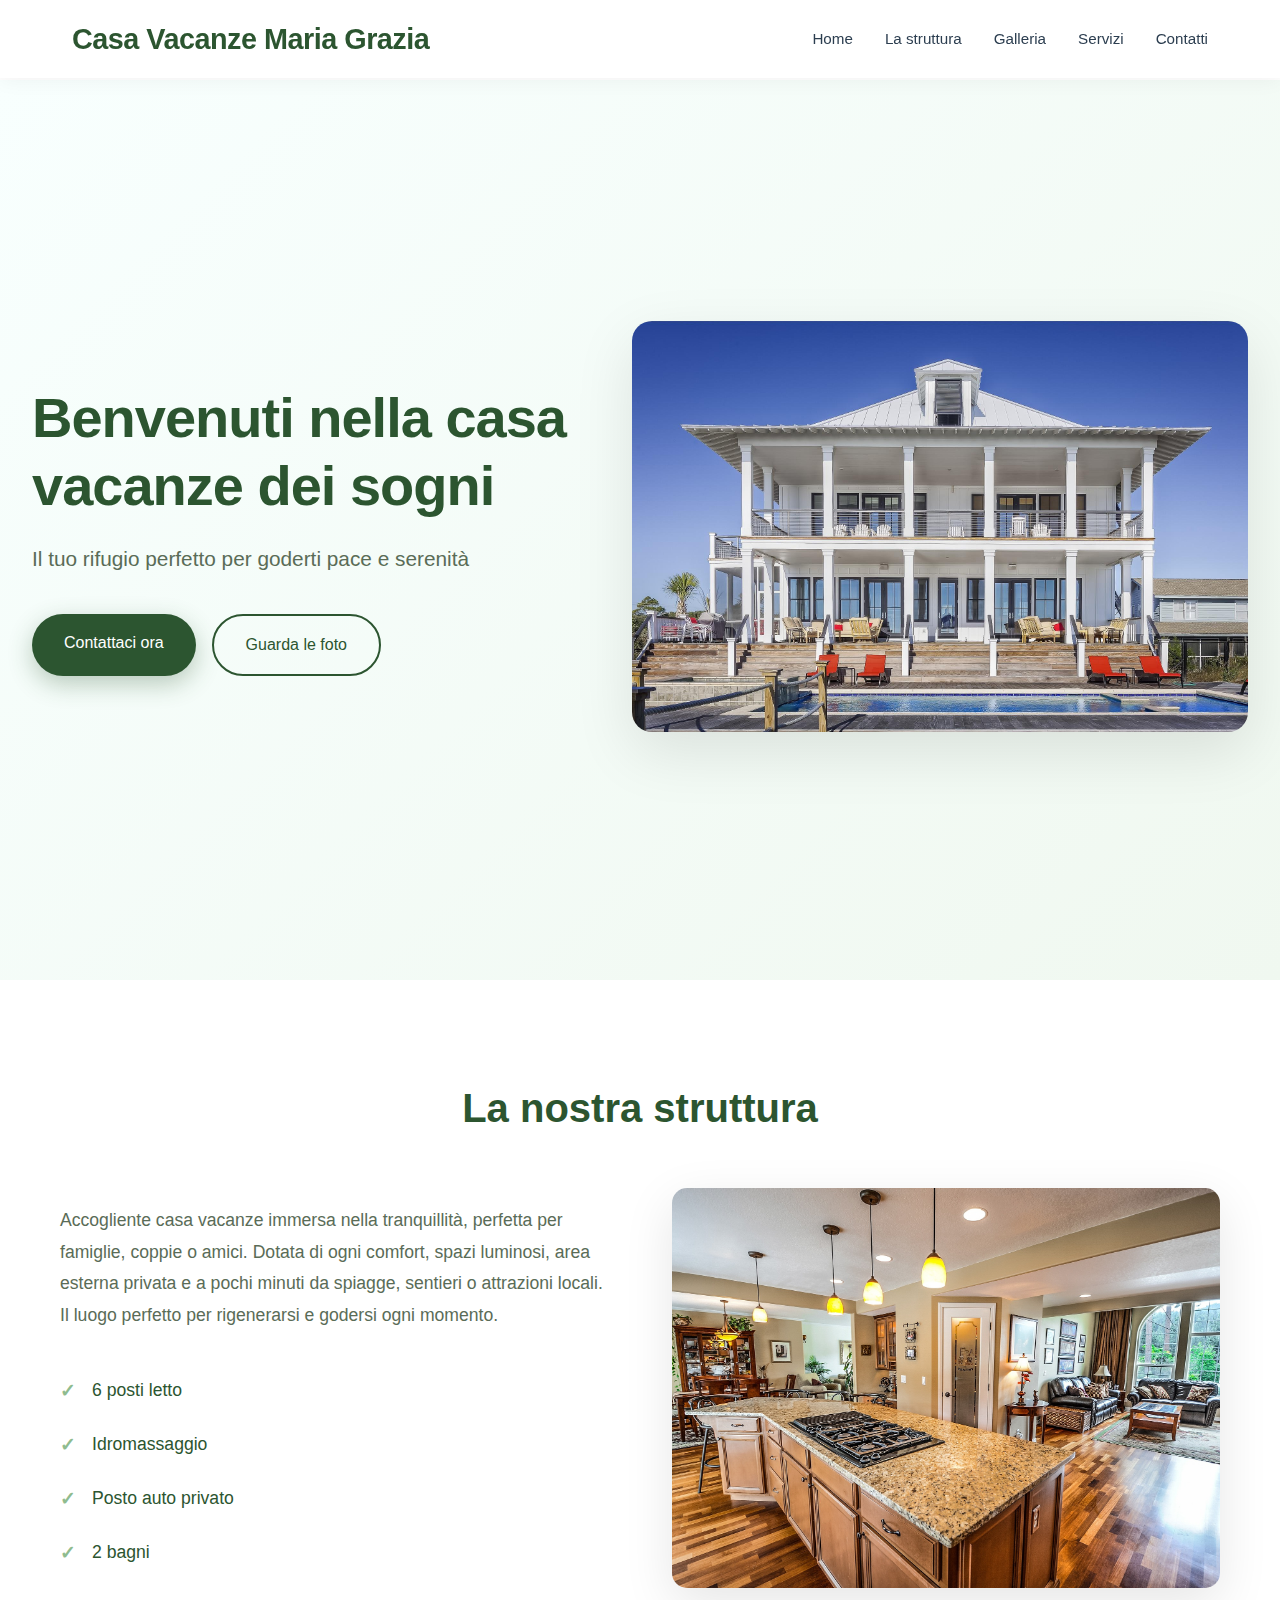
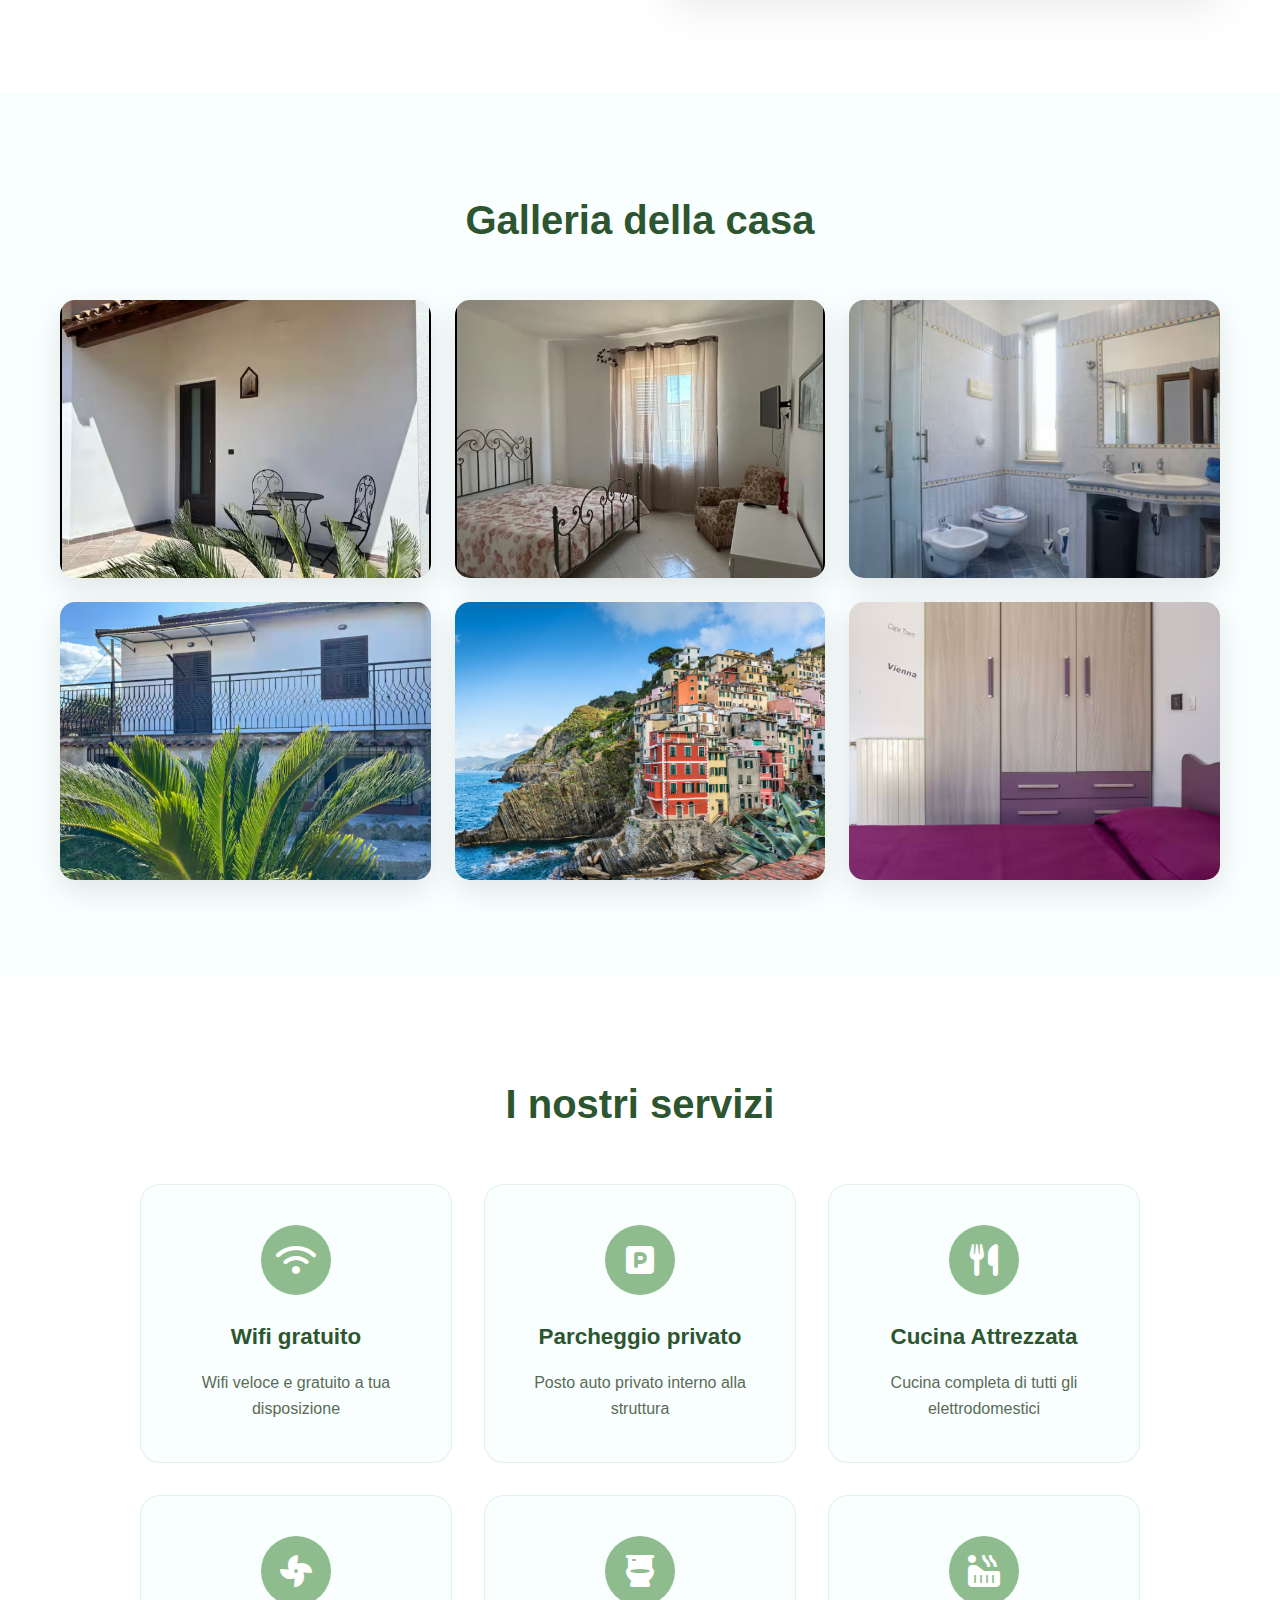
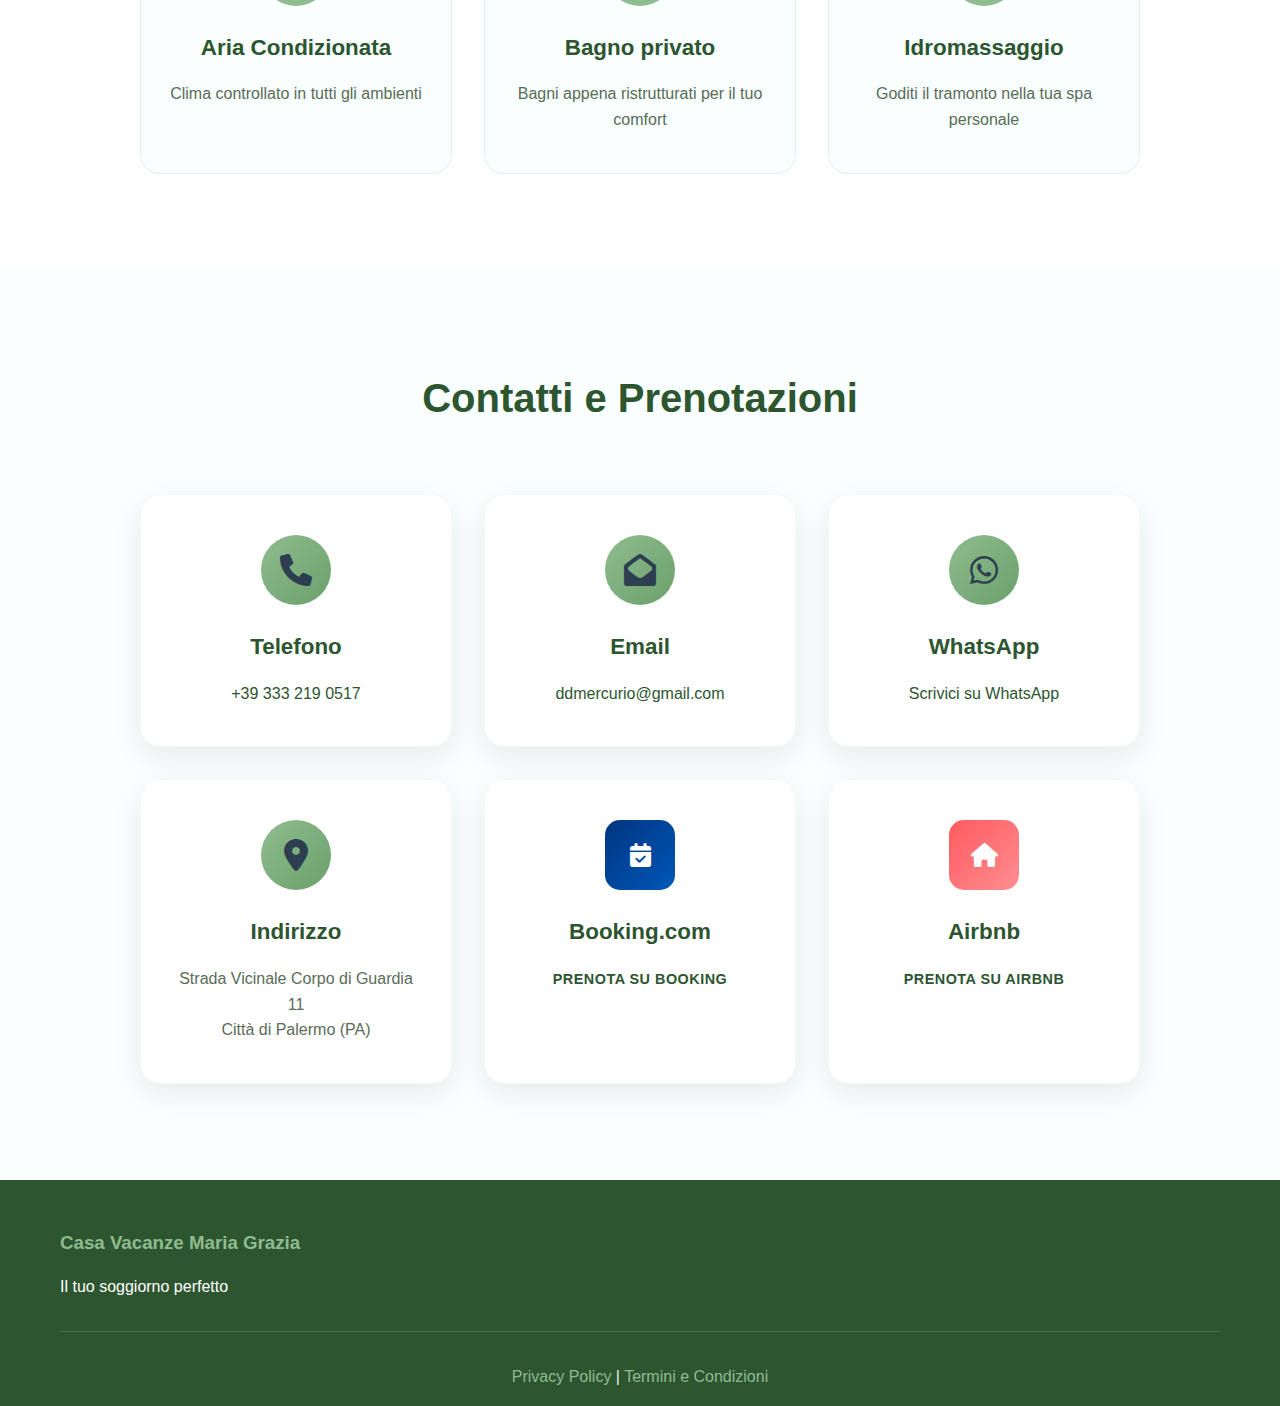
<file: index.html>
<!DOCTYPE html>
<html lang="it">

<head>
    <meta charset="UTF-8">
    <meta name="viewport" content="width=device-width, initial-scale=1.0">
    <title>Casa vacanze Maria Grazia</title>
    <link rel="stylesheet" href="css/index-style.css">
    <link rel="stylesheet" href="https://cdnjs.cloudflare.com/ajax/libs/font-awesome/6.0.0/css/all.min.css">
</head>

<body>
    <header>
        <nav>
            <div class="nome">
                <h1>Casa Vacanze Maria Grazia</h1>
            </div>
            <ul class="navbar">
                <li><a href="#home">Home</a></li>
                <li><a href="#struttura">La struttura</a></li>
                <li><a href="#galleria">Galleria</a></li>
                <li><a href="#servizi">Servizi</a></li>
                <li><a href="#contatti">Contatti</a></li>
            </ul>

            <!-- Menu hamburger per mobile -->
            <div class="hamburger">
                <span></span>
                <span></span>
                <span></span>
            </div>
        </nav>
    </header>

    <section id="home" class="hero">
        <div class="hero-content">
            <h1>Benvenuti nella casa vacanze dei sogni</h1>
            <p class="hero-subtitle">Il tuo rifugio perfetto per goderti pace e serenità</p>
            <div class="hero-btn">
                <a href="#contatti" class="primary-btn">Contattaci ora</a>
                <a href="#galleria" class="secondary-btn">Guarda le foto</a>
            </div>
        </div>
        <div class="hero-image">
            <img src="img/hero-img.jpg" alt="hero image">
        </div>
    </section>

    <section id="struttura">
        <div class="container">
            <h2>La nostra struttura</h2>
            <div class="about-content">
                <div class="about-text">
                    <p>Accogliente casa vacanze immersa nella tranquillità, perfetta per famiglie, coppie o amici.
                        Dotata di ogni comfort, spazi luminosi, area esterna privata e a pochi minuti da spiagge,
                        sentieri o attrazioni locali. Il luogo perfetto per rigenerarsi e godersi ogni momento.</p>
                    <ul class="features-list">
                        <li>6 posti letto</li>
                        <li>Idromassaggio</li>
                        <li>Posto auto privato</li>
                        <li>2 bagni</li>
                    </ul>
                </div>
                <div class="about-image">
                    <img src="img/about-image.jpg" alt="about image" />
                </div>
            </div>
        </div>
    </section>

    <section id="galleria" class="gallery">
        <div class="container">
            <h2>Galleria della casa</h2>
            <div class="gallery-grid">
                <div class="gallery-item">
                    <img src="img/gallery-1.jpg" alt="gallery-item" />
                </div>
                <div class="gallery-item">
                    <img src="img/gallery-2.jpg" alt="gallery-item" />
                </div>
                <div class="gallery-item">
                    <img src="img/gallery-3.jpg" alt="gallery-item" />
                </div>
                <div class="gallery-item">
                    <img src="img/gallery-4.jpg" alt="gallery-item" />
                </div>
                <div class="gallery-item">
                    <img src="img/gallery-5.jpg" alt="gallery-item" />
                </div>
                <div class="gallery-item">
                    <img src="img/gallery-6.jpg" alt="gallery-item" />
                </div>
            </div>
        </div>
    </section>

    <section id="servizi" class="services">
        <h2>I nostri servizi</h2>
        <div class="services-grid">
            <div class="services-item">
                <div class="services-icon">
                    <i class="fas fa-wifi"></i>
                </div>
                <h3>Wifi gratuito</h3>
                <p>Wifi veloce e gratuito a tua disposizione</p>
            </div>

            <div class="services-item">
                <div class="services-icon">
                    <i class="fa-solid fa-square-parking"></i>
                </div>
                <h3>Parcheggio privato</h3>
                <p>Posto auto privato interno alla struttura</p>
            </div>

            <div class="services-item">
                <div class="services-icon">
                    <i class="fas fa-utensils"></i>
                </div>
                <h3>Cucina Attrezzata</h3>
                <p>Cucina completa di tutti gli elettrodomestici</p>
            </div>
            <div class="services-item">
                <div class="services-icon">
                    <i class="fas fa-fan"></i>
                </div>
                <h3>Aria Condizionata</h3>
                <p>Clima controllato in tutti gli ambienti</p>
            </div>
            <div class="services-item">
                <div class="services-icon">
                    <i class="fa-solid fa-toilet"></i>
                </div>
                <h3>Bagno privato</h3>
                <p>Bagni appena ristrutturati per il tuo comfort</p>
            </div>
            <div class="services-item">
                <div class="services-icon">
                    <i class="fa-solid fa-hot-tub-person"></i>
                </div>
                <h3>Idromassaggio</h3>
                <p>Goditi il tramonto nella tua spa personale</p>
            </div>
            
        </div>
    </section>

    <section id="contatti" class="contact">
        <div class="container">
            <h2>Contatti e Prenotazioni</h2>
            <div class="contact-grid">
                <div class="contact-card">
                    <div class="contact-icon">
                        <i class="fa-solid fa-phone"></i>
                    </div>
                    <h3>Telefono</h3>
                    <p><a href="tel:+393332190517">+39 333 219 0517</a></p>
                </div>
                
                <div class="contact-card">
                    <div class="contact-icon">
                        <i class="fa-solid fa-envelope-open"></i>
                    </div>
                    <h3>Email</h3>
                    <p><a href="mailto:ddmercurio@gmail.com">ddmercurio@gmail.com</a></p>
                </div>
                
                <div class="contact-card">
                    <div class="contact-icon">
                        <i class="fa-brands fa-whatsapp"></i>
                    </div>
                    <h3>WhatsApp</h3>
                    <p><a href="https://wa.me/393332190517">Scrivici su WhatsApp</a></p>
                </div>
                
                <div class="contact-card">
                    <div class="contact-icon">
                        <i class="fa-solid fa-location-dot"></i>
                    </div>
                    <h3>Indirizzo</h3>
                    <p>Strada Vicinale Corpo di Guardia 11<br>Città di Palermo (PA)</p>
                </div>
                
                <div class="contact-card booking-card">
                    <div class="booking-icon">
                        <i class="fas fa-calendar-check"></i>
                    </div>
                    <h3>Booking.com</h3>
                    <p><a href="https://www.booking.com/hotel/it/terra-d-amuri-villa-con-vista-mozzafiato-a-monreale.it.html" target="_blank">Prenota su Booking</a></p>
                </div>
                
                <div class="contact-card airbnb-card">
                    <div class="booking-icon">
                        <i class="fas fa-home"></i>
                    </div>
                    <h3>Airbnb</h3>
                    <p><a href="https://www.airbnb.it/rooms/1231953422265559351" target="_blank">Prenota su Airbnb</a></p>
                </div>
            </div>
        </div>
    </section>

    <!-- Footer -->
    <footer>
        <div class="container">
            <div class="footer-content">
                <div class="footer-section">
                    <h3>Casa Vacanze Maria Grazia</h3>
                    <p>Il tuo soggiorno perfetto</p>
                </div>
            </div>
            <div class="footer-bottom">
                <p><a href="html/privacy.html">Privacy Policy</a> | <a href="html/terms.html">Termini e
                        Condizioni</a></p>
            </div>
        </div>
    </footer>
</body>

</html>
</file>
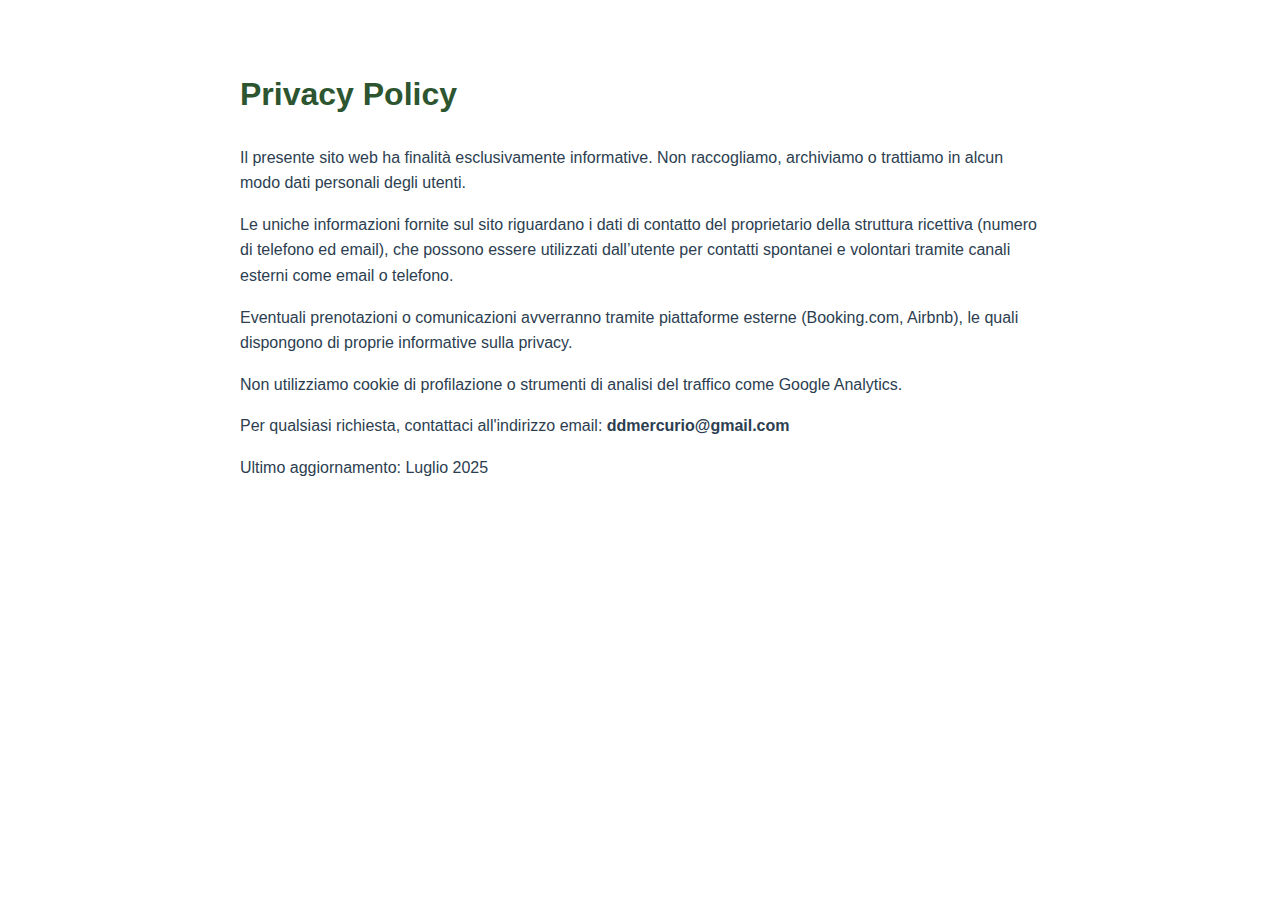
<file: html/privacy.html>
<!DOCTYPE html>
<html lang="it">
<head>
  <meta charset="UTF-8">
  <meta name="viewport" content="width=device-width, initial-scale=1">
  <title>Privacy Policy</title>
  <link rel="stylesheet" href="../css/privacy-style.css">
</head>
<body>

  <h1>Privacy Policy</h1>

  <p>Il presente sito web ha finalità esclusivamente informative. Non raccogliamo, archiviamo o trattiamo in alcun modo dati personali degli utenti.</p>

  <p>Le uniche informazioni fornite sul sito riguardano i dati di contatto del proprietario della struttura ricettiva (numero di telefono ed email), che possono essere utilizzati dall’utente per contatti spontanei e volontari tramite canali esterni come email o telefono.</p>

  <p>Eventuali prenotazioni o comunicazioni avverranno tramite piattaforme esterne (Booking.com, Airbnb), le quali dispongono di proprie informative sulla privacy.</p>

  <p>Non utilizziamo cookie di profilazione o strumenti di analisi del traffico come Google Analytics.</p>

  <p>Per qualsiasi richiesta, contattaci all'indirizzo email: <strong>ddmercurio@gmail.com</strong></p>

  <p>Ultimo aggiornamento: Luglio 2025</p>

</body>
</html>
</file>
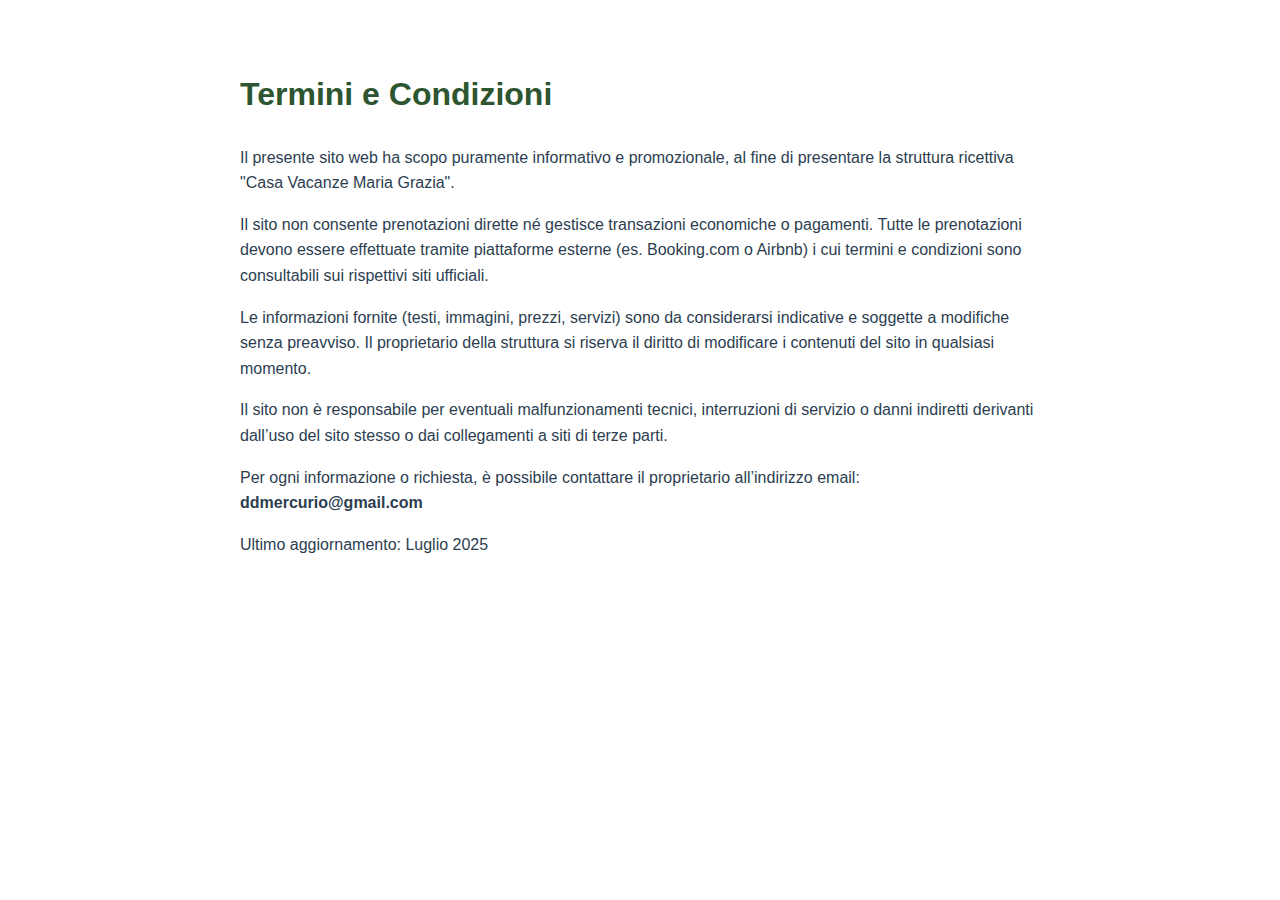
<file: html/terms.html>
<!DOCTYPE html>
<html lang="it">
<head>
  <meta charset="UTF-8">
  <meta name="viewport" content="width=device-width, initial-scale=1">
  <title>Termini e Condizioni</title>
  <link rel="stylesheet" href="../css/terms-style.css">
</head>
<body>

  <h1>Termini e Condizioni</h1>

  <p>Il presente sito web ha scopo puramente informativo e promozionale, al fine di presentare la struttura ricettiva "Casa Vacanze Maria Grazia".</p>

  <p>Il sito non consente prenotazioni dirette né gestisce transazioni economiche o pagamenti. Tutte le prenotazioni devono essere effettuate tramite piattaforme esterne (es. Booking.com o Airbnb) i cui termini e condizioni sono consultabili sui rispettivi siti ufficiali.</p>

  <p>Le informazioni fornite (testi, immagini, prezzi, servizi) sono da considerarsi indicative e soggette a modifiche senza preavviso. Il proprietario della struttura si riserva il diritto di modificare i contenuti del sito in qualsiasi momento.</p>

  <p>Il sito non è responsabile per eventuali malfunzionamenti tecnici, interruzioni di servizio o danni indiretti derivanti dall’uso del sito stesso o dai collegamenti a siti di terze parti.</p>

  <p>Per ogni informazione o richiesta, è possibile contattare il proprietario all’indirizzo email: <strong>ddmercurio@gmail.com</strong></p>

  <p>Ultimo aggiornamento: Luglio 2025</p>

</body>
</html>
</file>
<file: css/privacy-style.css>
body {
      font-family: Arial, sans-serif;
      max-width: 800px;
      margin: 2rem auto;
      padding: 1rem;
      line-height: 1.6;
      color: #2c3e50;
    }
    h1 {
      color: #2c5530;
      margin-bottom: 1.5rem;
    }
</file>
<file: css/terms-style.css>
body {
      font-family: Arial, sans-serif;
      max-width: 800px;
      margin: 2rem auto;
      padding: 1rem;
      line-height: 1.6;
      color: #2c3e50;
    }
    h1 {
      color: #2c5530;
      margin-bottom: 1.5rem;
    }
</file>
<file: css/index-style.css>
/* Reset e impostazioni base */
* {
    margin: 0;
    padding: 0;
    box-sizing: border-box;
}

html {
    scroll-behavior: smooth;
}

body {
    font-family: 'Inter', -apple-system, BlinkMacSystemFont, 'Segoe UI', Roboto, sans-serif;
    line-height: 1.6;
    color: #2c3e50;
    background-color: #fefefe;
}

.container {
    max-width: 1200px;
    margin: 0 auto;
    padding: 0 20px;
}

/* Header e Navigation */
header {
    position: fixed;
    top: 0;
    left: 0;
    right: 0;
    background: rgba(255, 255, 255, 0.95);
    backdrop-filter: blur(10px);
    z-index: 1000;
    box-shadow: 0 2px 20px rgba(0, 0, 0, 0.05);
    transition: all 0.3s ease;
}

nav {
    display: flex;
    justify-content: space-between;
    align-items: center;
    padding: 1rem 2rem;
    max-width: 1200px;
    margin: 0 auto;
}

.nome h1 {
    font-size: 1.8rem;
    font-weight: 600;
    color: #2c5530;
    letter-spacing: -0.5px;
}

.navbar {
    display: flex;
    list-style: none;
    gap: 2rem;
}

.navbar a {
    text-decoration: none;
    color: #2c3e50;
    font-weight: 500;
    font-size: 0.95rem;
    transition: all 0.3s ease;
    position: relative;
}

.navbar a:hover {
    color: #2c5530;
}

.navbar a::after {
    content: '';
    position: absolute;
    bottom: -5px;
    left: 0;
    width: 0;
    height: 2px;
    background: #8fbc8f;
    transition: width 0.3s ease;
}

.navbar a:hover::after {
    width: 100%;
}

.hamburger {
    display: none;
    flex-direction: column;
    cursor: pointer;
    gap: 4px;
}

.hamburger span {
    width: 25px;
    height: 2px;
    background: #2c3e50;
    transition: all 0.3s ease;
}

/* Hero Section */
.hero {
    min-height: 100vh;
    display: flex;
    align-items: center;
    padding: 0 2rem;
    background: linear-gradient(135deg, #f8fffe 0%, #f0f8f0 100%);
    margin-top: 80px;
}

.hero-content {
    flex: 1;
    max-width: 600px;
    padding-right: 2rem;
}

.hero-content h1 {
    font-size: 3.5rem;
    font-weight: 700;
    color: #2c5530;
    margin-bottom: 1.5rem;
    line-height: 1.2;
    letter-spacing: -1px;
}

.hero-subtitle {
    font-size: 1.3rem;
    color: #5a6c57;
    margin-bottom: 2.5rem;
    font-weight: 400;
    line-height: 1.5;
}

.hero-btn {
    display: flex;
    gap: 1rem;
    flex-wrap: wrap;
}

.primary-btn, .secondary-btn {
    padding: 1rem 2rem;
    text-decoration: none;
    font-weight: 500;
    border-radius: 50px;
    transition: all 0.3s ease;
    display: inline-block;
    font-size: 1rem;
}

.primary-btn {
    background: #2c5530;
    color: white;
    box-shadow: 0 8px 25px rgba(44, 85, 48, 0.3);
}

.primary-btn:hover {
    background: #1e3d21;
    transform: translateY(-2px);
    box-shadow: 0 12px 35px rgba(44, 85, 48, 0.4);
}

.secondary-btn {
    background: transparent;
    color: #2c5530;
    border: 2px solid #2c5530;
}

.secondary-btn:hover {
    background: #2c5530;
    color: white;
    transform: translateY(-2px);
}

.hero-image {
    flex: 1;
    text-align: center;
}

.hero-image img {
    max-width: 100%;
    height: auto;
    border-radius: 20px;
    box-shadow: 0 20px 60px rgba(0, 0, 0, 0.1);
}

/* Struttura Section */
#struttura {
    padding: 6rem 0;
    background: white;
}

#struttura h2 {
    font-size: 2.5rem;
    text-align: center;
    color: #2c5530;
    margin-bottom: 3rem;
    font-weight: 600;
}

.about-content {
    display: grid;
    grid-template-columns: 1fr 1fr;
    gap: 4rem;
    align-items: center;
}

.about-text p {
    font-size: 1.1rem;
    line-height: 1.8;
    color: #5a6c57;
    margin-bottom: 2rem;
}

.features-list {
    list-style: none;
}

.features-list li {
    padding: 0.8rem 0;
    font-size: 1.1rem;
    color: #2c5530;
    position: relative;
    padding-left: 2rem;
    font-weight: 500;
}

.features-list li::before {
    content: '✓';
    position: absolute;
    left: 0;
    color: #8fbc8f;
    font-weight: bold;
    font-size: 1.2rem;
}

.about-image img {
    width: 100%;
    height: 400px;
    object-fit: cover;
    border-radius: 15px;
    box-shadow: 0 15px 50px rgba(0, 0, 0, 0.1);
}

/* Gallery Section */
.gallery {
    padding: 6rem 0;
    background: #f8fffe;
}

.gallery h2 {
    font-size: 2.5rem;
    text-align: center;
    color: #2c5530;
    margin-bottom: 3rem;
    font-weight: 600;
}

.gallery-grid {
    display: grid;
    grid-template-columns: repeat(auto-fit, minmax(300px, 1fr));
    gap: 1.5rem;
}

.gallery-item {
    aspect-ratio: 4/3;
    overflow: hidden;
    border-radius: 15px;
    box-shadow: 0 10px 30px rgba(0, 0, 0, 0.1);
    transition: transform 0.3s ease;
}

.gallery-item:hover {
    transform: translateY(-5px);
}

.gallery-item img {
    width: 100%;
    height: 100%;
    object-fit: cover;
    transition: transform 0.3s ease;
}

.gallery-item:hover img {
    transform: scale(1.05);
}

/* Services Section */
.services {
    padding: 6rem 0;
    background: white;
}

#servizi h2{
    font-size: 2.5rem;
    text-align: center;
    color: #2c5530;
    margin-bottom: 3rem;
    font-weight: 600;
}

.services-grid {
    display: grid;
    grid-template-columns: repeat(auto-fit, minmax(280px, 1fr));
    gap: 2rem;
    max-width: 1000px;
    margin: 0 auto;
}

.services-item {
    text-align: center;
    padding: 2.5rem 1.5rem;
    background: #f8fffe;
    border-radius: 20px;
    transition: all 0.3s ease;
    border: 1px solid rgba(143, 188, 143, 0.2);
}

.services-item:hover {
    transform: translateY(-10px);
    box-shadow: 0 20px 40px rgba(44, 85, 48, 0.1);
}

.services-icon {
    width: 70px;
    height: 70px;
    background: #8fbc8f;
    border-radius: 50%;
    margin: 0 auto 1.5rem;
    display: flex;
    align-items: center;
    justify-content: center;
    font-size: 2rem;
    color: white;
}

.services-item h3 {
    font-size: 1.4rem;
    color: #2c5530;
    margin-bottom: 1rem;
    font-weight: 600;
}

.services-item p {
    color: #5a6c57;
    line-height: 1.6;
}

/* Contact Section */
.contact {
    padding: 6rem 0;
    background: #f8fffe;
}

.contact h2 {
    font-size: 2.5rem;
    text-align: center;
    color: #2c5530;
    margin-bottom: 4rem;
    font-weight: 600;
}

.contact-grid {
    display: grid;
    grid-template-columns: repeat(auto-fit, minmax(280px, 1fr));
    gap: 2rem;
    max-width: 1000px;
    margin: 0 auto;
}

.contact-card {
    background: white;
    padding: 2.5rem 2rem;
    border-radius: 20px;
    text-align: center;
    box-shadow: 0 10px 30px rgba(0, 0, 0, 0.08);
    transition: all 0.3s ease;
    border: 1px solid rgba(143, 188, 143, 0.1);
}

.contact-card:hover {
    transform: translateY(-8px);
    box-shadow: 0 20px 50px rgba(44, 85, 48, 0.15);
}

.contact-icon {
    width: 70px;
    height: 70px;
    background: linear-gradient(135deg, #8fbc8f, #6ba06b);
    border-radius: 50%;
    margin: 0 auto 1.5rem;
    display: flex;
    align-items: center;
    justify-content: center;
    font-size: 2rem;
}

.booking-icon {
    width: 70px;
    height: 70px;
    border-radius: 15px;
    margin: 0 auto 1.5rem;
    display: flex;
    align-items: center;
    justify-content: center;
    font-size: 1.5rem;
    color: white;
}

.booking-card .booking-icon {
    background: linear-gradient(135deg, #003580, #0057b8);
}

.airbnb-card .booking-icon {
    background: linear-gradient(135deg, #ff5a5f, #ff8e91);
}

.contact-card h3 {
    color: #2c5530;
    font-size: 1.4rem;
    margin-bottom: 1rem;
    font-weight: 600;
}

.contact-card p {
    color: #5a6c57;
    line-height: 1.6;
    margin: 0;
}

.contact-card a {
    color: #2c5530;
    text-decoration: none;
    font-weight: 500;
    transition: all 0.3s ease;
}

.contact-card a:hover {
    color: #1e3d21;
    text-decoration: underline;
}

.booking-card a,
.airbnb-card a {
    color: #2c5530;
    font-weight: 600;
    text-transform: uppercase;
    letter-spacing: 0.5px;
    font-size: 0.9rem;
}

.booking-card:hover a {
    color: #003580;
}

.airbnb-card:hover a {
    color: #ff5a5f;
}

/* Footer */
footer {
    background: #2c5530;
    color: white;
    padding: 3rem 0 1rem;
}

.footer-content {
    display: grid;
    grid-template-columns: repeat(auto-fit, minmax(250px, 1fr));
    gap: 2rem;
    margin-bottom: 2rem;
}

.footer-section h3,
.footer-section h4 {
    margin-bottom: 1rem;
    color: #8fbc8f;
}

.footer-section ul {
    list-style: none;
}

.footer-section ul li {
    margin-bottom: 0.5rem;
}

.footer-section a {
    color: #e8f5e8;
    text-decoration: none;
    transition: color 0.3s ease;
}

.footer-section a:hover {
    color: #8fbc8f;
}

.social-links {
    display: flex;
    gap: 1rem;
}

.social-links a {
    width: 40px;
    height: 40px;
    background: #8fbc8f;
    color: white;
    display: flex;
    align-items: center;
    justify-content: center;
    border-radius: 50%;
    transition: all 0.3s ease;
}

.social-links a:hover {
    background: #7aa87a;
    transform: translateY(-2px);
}

.footer-bottom {
    border-top: 1px solid rgba(143, 188, 143, 0.3);
    padding-top: 2rem;
    text-align: center;
    color: #e8f5e8;
}

.footer-bottom a {
    color: #8fbc8f;
    text-decoration: none;
}

/* Responsive Design */
@media (max-width: 768px) {
    .navbar {
        display: none;
    }
    
    .hamburger {
        display: flex;
    }
    
    .hero {
        flex-direction: column;
        text-align: center;
        padding: 2rem 1rem;
    }
    
    .hero-content {
        padding-right: 0;
        margin-bottom: 3rem;
    }
    
    .hero-content h1 {
        font-size: 2.5rem;
    }
    
    .about-content {
        grid-template-columns: 1fr;
        gap: 2rem;
    }
    
    .contact-grid {
        grid-template-columns: 1fr;
        gap: 1.5rem;
    }
    
    .hero-btn {
        justify-content: center;
    }
    
    .primary-btn, .secondary-btn {
        padding: 0.8rem 1.5rem;
        font-size: 0.9rem;
    }
    
    .container {
        padding: 0 15px;
    }
    
    nav {
        padding: 1rem;
    }
    
    .nome h1 {
        font-size: 1.4rem;
    }
    
    .contact-card {
        padding: 2rem 1.5rem;
    }
}

@media (max-width: 480px) {
    .hero-content h1 {
        font-size: 2rem;
    }
    
    .hero-subtitle {
        font-size: 1.1rem;
    }
    
    #struttura h2,
    .gallery h2,
    .contact h2 {
        font-size: 2rem;
    }
    
    .gallery-grid {
        grid-template-columns: 1fr;
    }
    
    .services-grid {
        grid-template-columns: 1fr;
    }
    
    .contact-grid {
        grid-template-columns: 1fr;
    }
    
    .contact-card {
        padding: 1.5rem 1rem;
    }
}
</file>
